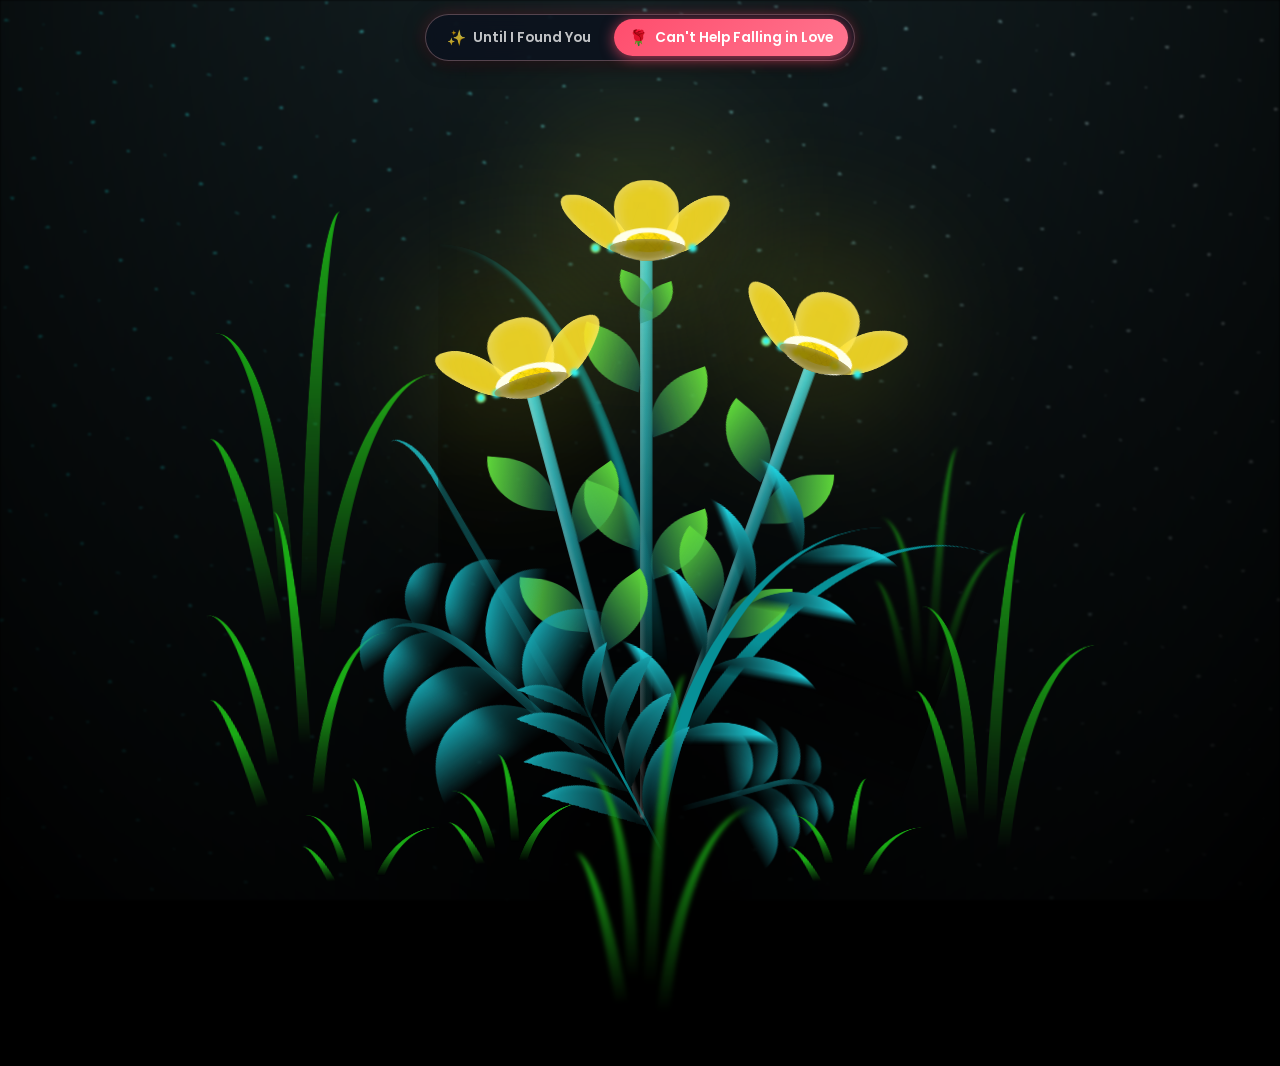
<file: elvis.html>
<!DOCTYPE html>
<html lang="es">
  <head>
    <meta charset="UTF-8" />
    <meta http-equiv="X-UA-Compatible" content="IE=edge" />
    <meta name="viewport" content="width=device-width, initial-scale=1.0" />
    <link rel="stylesheet" href="css/main.css" />
    <link rel="icon" href="img/flowers.png" type="image/x-icon" />
    <title>Can't Help Falling in Love - Flores</title>
  </head>
  <body class="container">
    <audio id="flower-music" src="sound/Cant Help Falling in Love.mp3" preload="auto"></audio>

    <!-- Selector de Canciones -->
    <div class="song-switcher">
      <button id="btn-song-until" class="song-tab" data-song="until" title="Reproducir Until I Found You">
        <span class="tab-icon">✨</span>
        <span class="tab-title">Until I Found You</span>
      </button>
      <button id="btn-song-elvis" class="song-tab active" data-song="elvis" title="Reproducir Can't Help Falling in Love">
        <span class="tab-icon">🌹</span>
        <span class="tab-title">Can't Help Falling in Love</span>
      </button>
    </div>

    <!-- Dedicatoria que se desvanece suavemente -->
    <h1 class="titulo">Para el amor de mi vida... A tu lado cada segundo es mágico. Te amaré hoy, mañana y siempre.</h1>

    <!-- Letras sincronizadas dinámicas alrededor de las flores -->
    <div id="lyrics-display" class="lyrics-wrapper"></div>
    <div class="night"></div>
    <div class="flowers">
      <div class="flower flower--1">
        <div class="flower__leafs flower__leafs--1">
          <div class="flower__leaf flower__leaf--1"></div>
          <div class="flower__leaf flower__leaf--2"></div>
          <div class="flower__leaf flower__leaf--3"></div>
          <div class="flower__leaf flower__leaf--4"></div>
          <div class="flower__white-circle"></div>

          <div class="flower__light flower__light--1"></div>
          <div class="flower__light flower__light--2"></div>
          <div class="flower__light flower__light--3"></div>
          <div class="flower__light flower__light--4"></div>
          <div class="flower__light flower__light--5"></div>
          <div class="flower__light flower__light--6"></div>
          <div class="flower__light flower__light--7"></div>
          <div class="flower__light flower__light--8"></div>
        </div>
        <div class="flower__line">
          <div class="flower__line__leaf flower__line__leaf--1"></div>
          <div class="flower__line__leaf flower__line__leaf--2"></div>
          <div class="flower__line__leaf flower__line__leaf--3"></div>
          <div class="flower__line__leaf flower__line__leaf--4"></div>
          <div class="flower__line__leaf flower__line__leaf--5"></div>
          <div class="flower__line__leaf flower__line__leaf--6"></div>
        </div>
      </div>

      <div class="flower flower--2">
        <div class="flower__leafs flower__leafs--2">
          <div class="flower__leaf flower__leaf--1"></div>
          <div class="flower__leaf flower__leaf--2"></div>
          <div class="flower__leaf flower__leaf--3"></div>
          <div class="flower__leaf flower__leaf--4"></div>
          <div class="flower__white-circle"></div>

          <div class="flower__light flower__light--1"></div>
          <div class="flower__light flower__light--2"></div>
          <div class="flower__light flower__light--3"></div>
          <div class="flower__light flower__light--4"></div>
          <div class="flower__light flower__light--5"></div>
          <div class="flower__light flower__light--6"></div>
          <div class="flower__light flower__light--7"></div>
          <div class="flower__light flower__light--8"></div>
        </div>
        <div class="flower__line">
          <div class="flower__line__leaf flower__line__leaf--1"></div>
          <div class="flower__line__leaf flower__line__leaf--2"></div>
          <div class="flower__line__leaf flower__line__leaf--3"></div>
          <div class="flower__line__leaf flower__line__leaf--4"></div>
        </div>
      </div>

      <div class="flower flower--3">
        <div class="flower__leafs flower__leafs--3">
          <div class="flower__leaf flower__leaf--1"></div>
          <div class="flower__leaf flower__leaf--2"></div>
          <div class="flower__leaf flower__leaf--3"></div>
          <div class="flower__leaf flower__leaf--4"></div>
          <div class="flower__white-circle"></div>

          <div class="flower__light flower__light--1"></div>
          <div class="flower__light flower__light--2"></div>
          <div class="flower__light flower__light--3"></div>
          <div class="flower__light flower__light--4"></div>
          <div class="flower__light flower__light--5"></div>
          <div class="flower__light flower__light--6"></div>
          <div class="flower__light flower__light--7"></div>
          <div class="flower__light flower__light--8"></div>
        </div>
        <div class="flower__line">
          <div class="flower__line__leaf flower__line__leaf--1"></div>
          <div class="flower__line__leaf flower__line__leaf--2"></div>
          <div class="flower__line__leaf flower__line__leaf--3"></div>
          <div class="flower__line__leaf flower__line__leaf--4"></div>
        </div>
      </div>

      <div class="grow-ans" style="--d: 1.2s">
        <div class="flower__g-long">
          <div class="flower__g-long__top"></div>
          <div class="flower__g-long__bottom"></div>
        </div>
      </div>

      <div class="growing-grass">
        <div class="flower__grass flower__grass--1">
          <div class="flower__grass--top"></div>
          <div class="flower__grass--bottom"></div>
          <div class="flower__grass__leaf flower__grass__leaf--1"></div>
          <div class="flower__grass__leaf flower__grass__leaf--2"></div>
          <div class="flower__grass__leaf flower__grass__leaf--3"></div>
          <div class="flower__grass__leaf flower__grass__leaf--4"></div>
          <div class="flower__grass__leaf flower__grass__leaf--5"></div>
          <div class="flower__grass__leaf flower__grass__leaf--6"></div>
          <div class="flower__grass__leaf flower__grass__leaf--7"></div>
          <div class="flower__grass__leaf flower__grass__leaf--8"></div>
          <div class="flower__grass__overlay"></div>
        </div>
      </div>

      <div class="growing-grass">
        <div class="flower__grass flower__grass--2">
          <div class="flower__grass--top"></div>
          <div class="flower__grass--bottom"></div>
          <div class="flower__grass__leaf flower__grass__leaf--1"></div>
          <div class="flower__grass__leaf flower__grass__leaf--2"></div>
          <div class="flower__grass__leaf flower__grass__leaf--3"></div>
          <div class="flower__grass__leaf flower__grass__leaf--4"></div>
          <div class="flower__grass__leaf flower__grass__leaf--5"></div>
          <div class="flower__grass__leaf flower__grass__leaf--6"></div>
          <div class="flower__grass__leaf flower__grass__leaf--7"></div>
          <div class="flower__grass__leaf flower__grass__leaf--8"></div>
          <div class="flower__grass__overlay"></div>
        </div>
      </div>

      <div class="grow-ans" style="--d: 2.4s">
        <div class="flower__g-right flower__g-right--1">
          <div class="leaf"></div>
        </div>
      </div>

      <div class="grow-ans" style="--d: 2.8s">
        <div class="flower__g-right flower__g-right--2">
          <div class="leaf"></div>
        </div>
      </div>

      <div class="grow-ans" style="--d: 2.8s">
        <div class="flower__g-front">
          <div
            class="flower__g-front__leaf-wrapper flower__g-front__leaf-wrapper--1"
          >
            <div class="flower__g-front__leaf"></div>
          </div>
          <div
            class="flower__g-front__leaf-wrapper flower__g-front__leaf-wrapper--2"
          >
            <div class="flower__g-front__leaf"></div>
          </div>
          <div
            class="flower__g-front__leaf-wrapper flower__g-front__leaf-wrapper--3"
          >
            <div class="flower__g-front__leaf"></div>
          </div>
          <div
            class="flower__g-front__leaf-wrapper flower__g-front__leaf-wrapper--4"
          >
            <div class="flower__g-front__leaf"></div>
          </div>
          <div
            class="flower__g-front__leaf-wrapper flower__g-front__leaf-wrapper--5"
          >
            <div class="flower__g-front__leaf"></div>
          </div>
          <div
            class="flower__g-front__leaf-wrapper flower__g-front__leaf-wrapper--6"
          >
            <div class="flower__g-front__leaf"></div>
          </div>
          <div
            class="flower__g-front__leaf-wrapper flower__g-front__leaf-wrapper--7"
          >
            <div class="flower__g-front__leaf"></div>
          </div>
          <div
            class="flower__g-front__leaf-wrapper flower__g-front__leaf-wrapper--8"
          >
            <div class="flower__g-front__leaf"></div>
          </div>
          <div class="flower__g-front__line"></div>
        </div>
      </div>

      <div class="grow-ans" style="--d: 3.2s">
        <div class="flower__g-fr">
          <div class="leaf"></div>
          <div class="flower__g-fr__leaf flower__g-fr__leaf--1"></div>
          <div class="flower__g-fr__leaf flower__g-fr__leaf--2"></div>
          <div class="flower__g-fr__leaf flower__g-fr__leaf--3"></div>
          <div class="flower__g-fr__leaf flower__g-fr__leaf--4"></div>
          <div class="flower__g-fr__leaf flower__g-fr__leaf--5"></div>
          <div class="flower__g-fr__leaf flower__g-fr__leaf--6"></div>
          <div class="flower__g-fr__leaf flower__g-fr__leaf--7"></div>
          <div class="flower__g-fr__leaf flower__g-fr__leaf--8"></div>
        </div>
      </div>

      <div class="long-g long-g--0">
        <div class="grow-ans" style="--d: 3s">
          <div class="leaf leaf--0"></div>
        </div>
        <div class="grow-ans" style="--d: 2.2s">
          <div class="leaf leaf--1"></div>
        </div>
        <div class="grow-ans" style="--d: 3.4s">
          <div class="leaf leaf--2"></div>
        </div>
        <div class="grow-ans" style="--d: 3.6s">
          <div class="leaf leaf--3"></div>
        </div>
      </div>

      <div class="long-g long-g--1">
        <div class="grow-ans" style="--d: 3.6s">
          <div class="leaf leaf--0"></div>
        </div>
        <div class="grow-ans" style="--d: 3.8s">
          <div class="leaf leaf--1"></div>
        </div>
        <div class="grow-ans" style="--d: 4s">
          <div class="leaf leaf--2"></div>
        </div>
        <div class="grow-ans" style="--d: 4.2s">
          <div class="leaf leaf--3"></div>
        </div>
      </div>

      <div class="long-g long-g--2">
        <div class="grow-ans" style="--d: 4s">
          <div class="leaf leaf--0"></div>
        </div>
        <div class="grow-ans" style="--d: 4.2s">
          <div class="leaf leaf--1"></div>
        </div>
        <div class="grow-ans" style="--d: 4.4s">
          <div class="leaf leaf--2"></div>
        </div>
        <div class="grow-ans" style="--d: 4.6s">
          <div class="leaf leaf--3"></div>
        </div>
      </div>

      <div class="long-g long-g--3">
        <div class="grow-ans" style="--d: 4s">
          <div class="leaf leaf--0"></div>
        </div>
        <div class="grow-ans" style="--d: 4.2s">
          <div class="leaf leaf--1"></div>
        </div>
        <div class="grow-ans" style="--d: 3s">
          <div class="leaf leaf--2"></div>
        </div>
        <div class="grow-ans" style="--d: 3.6s">
          <div class="leaf leaf--3"></div>
        </div>
      </div>

      <div class="long-g long-g--4">
        <div class="grow-ans" style="--d: 4s">
          <div class="leaf leaf--0"></div>
        </div>
        <div class="grow-ans" style="--d: 4.2s">
          <div class="leaf leaf--1"></div>
        </div>
        <div class="grow-ans" style="--d: 3s">
          <div class="leaf leaf--2"></div>
        </div>
        <div class="grow-ans" style="--d: 3.6s">
          <div class="leaf leaf--3"></div>
        </div>
      </div>

      <div class="long-g long-g--5">
        <div class="grow-ans" style="--d: 4s">
          <div class="leaf leaf--0"></div>
        </div>
        <div class="grow-ans" style="--d: 4.2s">
          <div class="leaf leaf--1"></div>
        </div>
        <div class="grow-ans" style="--d: 3s">
          <div class="leaf leaf--2"></div>
        </div>
        <div class="grow-ans" style="--d: 3.6s">
          <div class="leaf leaf--3"></div>
        </div>
      </div>

      <div class="long-g long-g--6">
        <div class="grow-ans" style="--d: 4.2s">
          <div class="leaf leaf--0"></div>
        </div>
        <div class="grow-ans" style="--d: 4.4s">
          <div class="leaf leaf--1"></div>
        </div>
        <div class="grow-ans" style="--d: 4.6s">
          <div class="leaf leaf--2"></div>
        </div>
        <div class="grow-ans" style="--d: 4.8s">
          <div class="leaf leaf--3"></div>
        </div>
      </div>

      <div class="long-g long-g--7">
        <div class="grow-ans" style="--d: 3s">
          <div class="leaf leaf--0"></div>
        </div>
        <div class="grow-ans" style="--d: 3.2s">
          <div class="leaf leaf--1"></div>
        </div>
        <div class="grow-ans" style="--d: 3.5s">
          <div class="leaf leaf--2"></div>
        </div>
        <div class="grow-ans" style="--d: 3.6s">
          <div class="leaf leaf--3"></div>
        </div>
      </div>
    </div>
    <script src="anim.js"></script>
    <script src="main.js"></script>
  </body>
</html>
</file>
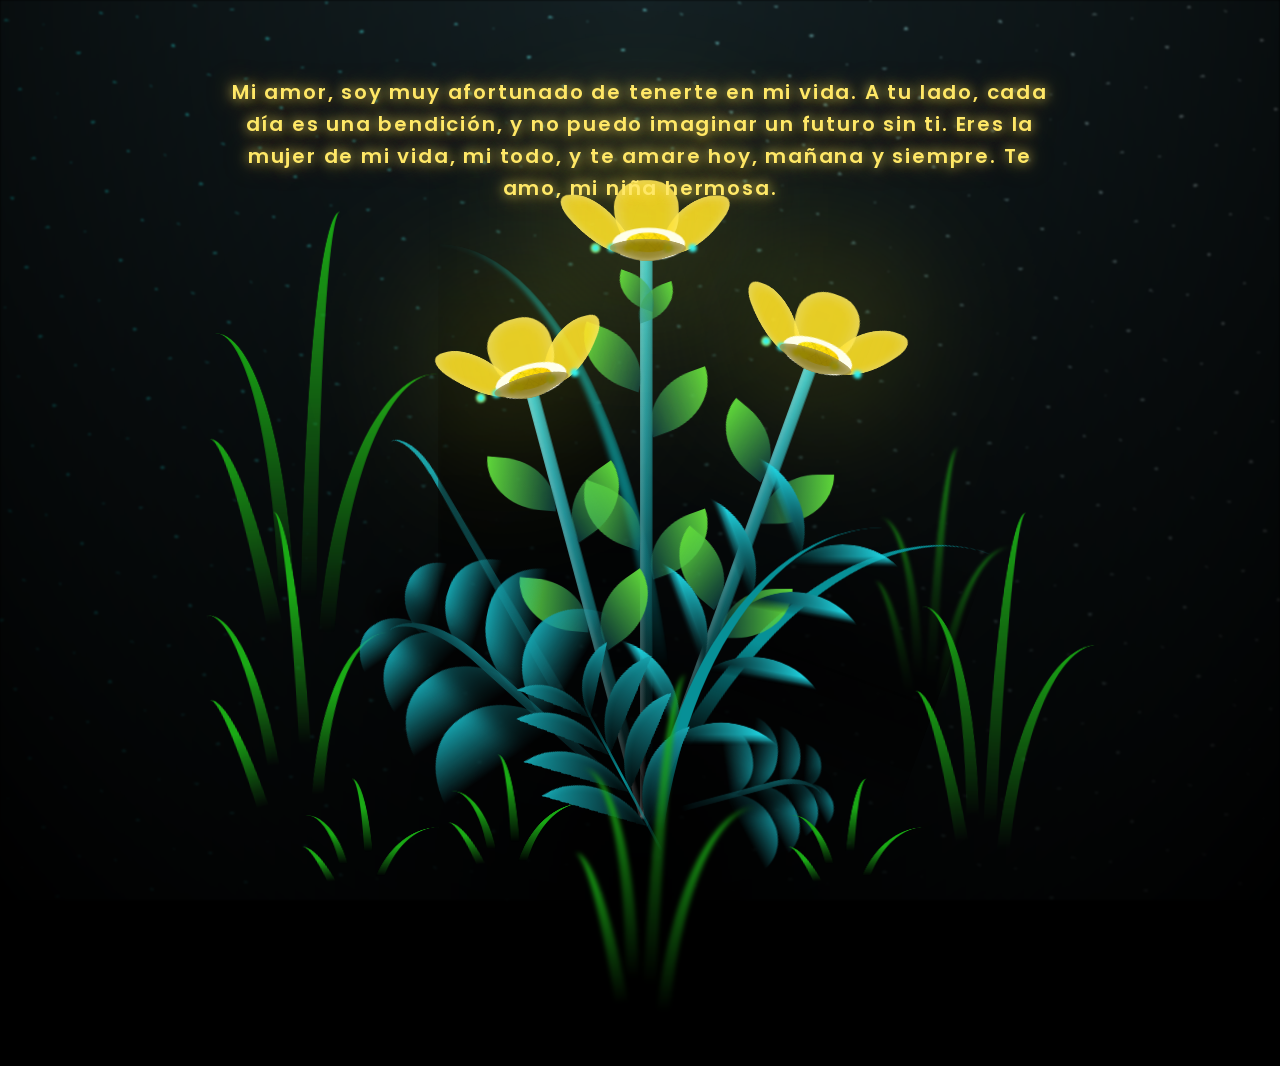
<file: flower.html>
<!DOCTYPE html>
<html lang="es">
  <head>
    <meta charset="UTF-8" />
    <meta http-equiv="X-UA-Compatible" content="IE=edge" />
    <meta name="viewport" content="width=device-width, initial-scale=1.0" />
    <link rel="stylesheet" href="css/main.css" />
    <link rel="icon" href="img/flowers.png" type="image/x-icon" />
    <title>Flower</title>
  </head>
  <body class="container">
    <audio src="sound/AMORR AA.mp3" autoplay></audio>
    <div id="lyrics">
     
    </div>
    <h1 class="titulo">Mi amor, soy muy afortunado de tenerte en mi vida. A tu lado, cada día es una bendición, y no puedo imaginar un futuro sin ti. Eres la mujer de mi vida, mi todo, y te amare hoy, mañana y siempre. Te amo, mi niña hermosa.</h1>
    <div class="night"></div>
    <div class="flowers">
      <div class="flower flower--1">
        <div class="flower__leafs flower__leafs--1">
          <div class="flower__leaf flower__leaf--1"></div>
          <div class="flower__leaf flower__leaf--2"></div>
          <div class="flower__leaf flower__leaf--3"></div>
          <div class="flower__leaf flower__leaf--4"></div>
          <div class="flower__white-circle"></div>

          <div class="flower__light flower__light--1"></div>
          <div class="flower__light flower__light--2"></div>
          <div class="flower__light flower__light--3"></div>
          <div class="flower__light flower__light--4"></div>
          <div class="flower__light flower__light--5"></div>
          <div class="flower__light flower__light--6"></div>
          <div class="flower__light flower__light--7"></div>
          <div class="flower__light flower__light--8"></div>
        </div>
        <div class="flower__line">
          <div class="flower__line__leaf flower__line__leaf--1"></div>
          <div class="flower__line__leaf flower__line__leaf--2"></div>
          <div class="flower__line__leaf flower__line__leaf--3"></div>
          <div class="flower__line__leaf flower__line__leaf--4"></div>
          <div class="flower__line__leaf flower__line__leaf--5"></div>
          <div class="flower__line__leaf flower__line__leaf--6"></div>
        </div>
      </div>

      <div class="flower flower--2">
        <div class="flower__leafs flower__leafs--2">
          <div class="flower__leaf flower__leaf--1"></div>
          <div class="flower__leaf flower__leaf--2"></div>
          <div class="flower__leaf flower__leaf--3"></div>
          <div class="flower__leaf flower__leaf--4"></div>
          <div class="flower__white-circle"></div>

          <div class="flower__light flower__light--1"></div>
          <div class="flower__light flower__light--2"></div>
          <div class="flower__light flower__light--3"></div>
          <div class="flower__light flower__light--4"></div>
          <div class="flower__light flower__light--5"></div>
          <div class="flower__light flower__light--6"></div>
          <div class="flower__light flower__light--7"></div>
          <div class="flower__light flower__light--8"></div>
        </div>
        <div class="flower__line">
          <div class="flower__line__leaf flower__line__leaf--1"></div>
          <div class="flower__line__leaf flower__line__leaf--2"></div>
          <div class="flower__line__leaf flower__line__leaf--3"></div>
          <div class="flower__line__leaf flower__line__leaf--4"></div>
        </div>
      </div>

      <div class="flower flower--3">
        <div class="flower__leafs flower__leafs--3">
          <div class="flower__leaf flower__leaf--1"></div>
          <div class="flower__leaf flower__leaf--2"></div>
          <div class="flower__leaf flower__leaf--3"></div>
          <div class="flower__leaf flower__leaf--4"></div>
          <div class="flower__white-circle"></div>

          <div class="flower__light flower__light--1"></div>
          <div class="flower__light flower__light--2"></div>
          <div class="flower__light flower__light--3"></div>
          <div class="flower__light flower__light--4"></div>
          <div class="flower__light flower__light--5"></div>
          <div class="flower__light flower__light--6"></div>
          <div class="flower__light flower__light--7"></div>
          <div class="flower__light flower__light--8"></div>
        </div>
        <div class="flower__line">
          <div class="flower__line__leaf flower__line__leaf--1"></div>
          <div class="flower__line__leaf flower__line__leaf--2"></div>
          <div class="flower__line__leaf flower__line__leaf--3"></div>
          <div class="flower__line__leaf flower__line__leaf--4"></div>
        </div>
      </div>

      <div class="grow-ans" style="--d: 1.2s">
        <div class="flower__g-long">
          <div class="flower__g-long__top"></div>
          <div class="flower__g-long__bottom"></div>
        </div>
      </div>

      <div class="growing-grass">
        <div class="flower__grass flower__grass--1">
          <div class="flower__grass--top"></div>
          <div class="flower__grass--bottom"></div>
          <div class="flower__grass__leaf flower__grass__leaf--1"></div>
          <div class="flower__grass__leaf flower__grass__leaf--2"></div>
          <div class="flower__grass__leaf flower__grass__leaf--3"></div>
          <div class="flower__grass__leaf flower__grass__leaf--4"></div>
          <div class="flower__grass__leaf flower__grass__leaf--5"></div>
          <div class="flower__grass__leaf flower__grass__leaf--6"></div>
          <div class="flower__grass__leaf flower__grass__leaf--7"></div>
          <div class="flower__grass__leaf flower__grass__leaf--8"></div>
          <div class="flower__grass__overlay"></div>
        </div>
      </div>

      <div class="growing-grass">
        <div class="flower__grass flower__grass--2">
          <div class="flower__grass--top"></div>
          <div class="flower__grass--bottom"></div>
          <div class="flower__grass__leaf flower__grass__leaf--1"></div>
          <div class="flower__grass__leaf flower__grass__leaf--2"></div>
          <div class="flower__grass__leaf flower__grass__leaf--3"></div>
          <div class="flower__grass__leaf flower__grass__leaf--4"></div>
          <div class="flower__grass__leaf flower__grass__leaf--5"></div>
          <div class="flower__grass__leaf flower__grass__leaf--6"></div>
          <div class="flower__grass__leaf flower__grass__leaf--7"></div>
          <div class="flower__grass__leaf flower__grass__leaf--8"></div>
          <div class="flower__grass__overlay"></div>
        </div>
      </div>

      <div class="grow-ans" style="--d: 2.4s">
        <div class="flower__g-right flower__g-right--1">
          <div class="leaf"></div>
        </div>
      </div>

      <div class="grow-ans" style="--d: 2.8s">
        <div class="flower__g-right flower__g-right--2">
          <div class="leaf"></div>
        </div>
      </div>

      <div class="grow-ans" style="--d: 2.8s">
        <div class="flower__g-front">
          <div
            class="flower__g-front__leaf-wrapper flower__g-front__leaf-wrapper--1"
          >
            <div class="flower__g-front__leaf"></div>
          </div>
          <div
            class="flower__g-front__leaf-wrapper flower__g-front__leaf-wrapper--2"
          >
            <div class="flower__g-front__leaf"></div>
          </div>
          <div
            class="flower__g-front__leaf-wrapper flower__g-front__leaf-wrapper--3"
          >
            <div class="flower__g-front__leaf"></div>
          </div>
          <div
            class="flower__g-front__leaf-wrapper flower__g-front__leaf-wrapper--4"
          >
            <div class="flower__g-front__leaf"></div>
          </div>
          <div
            class="flower__g-front__leaf-wrapper flower__g-front__leaf-wrapper--5"
          >
            <div class="flower__g-front__leaf"></div>
          </div>
          <div
            class="flower__g-front__leaf-wrapper flower__g-front__leaf-wrapper--6"
          >
            <div class="flower__g-front__leaf"></div>
          </div>
          <div
            class="flower__g-front__leaf-wrapper flower__g-front__leaf-wrapper--7"
          >
            <div class="flower__g-front__leaf"></div>
          </div>
          <div
            class="flower__g-front__leaf-wrapper flower__g-front__leaf-wrapper--8"
          >
            <div class="flower__g-front__leaf"></div>
          </div>
          <div class="flower__g-front__line"></div>
        </div>
      </div>

      <div class="grow-ans" style="--d: 3.2s">
        <div class="flower__g-fr">
          <div class="leaf"></div>
          <div class="flower__g-fr__leaf flower__g-fr__leaf--1"></div>
          <div class="flower__g-fr__leaf flower__g-fr__leaf--2"></div>
          <div class="flower__g-fr__leaf flower__g-fr__leaf--3"></div>
          <div class="flower__g-fr__leaf flower__g-fr__leaf--4"></div>
          <div class="flower__g-fr__leaf flower__g-fr__leaf--5"></div>
          <div class="flower__g-fr__leaf flower__g-fr__leaf--6"></div>
          <div class="flower__g-fr__leaf flower__g-fr__leaf--7"></div>
          <div class="flower__g-fr__leaf flower__g-fr__leaf--8"></div>
        </div>
      </div>

      <div class="long-g long-g--0">
        <div class="grow-ans" style="--d: 3s">
          <div class="leaf leaf--0"></div>
        </div>
        <div class="grow-ans" style="--d: 2.2s">
          <div class="leaf leaf--1"></div>
        </div>
        <div class="grow-ans" style="--d: 3.4s">
          <div class="leaf leaf--2"></div>
        </div>
        <div class="grow-ans" style="--d: 3.6s">
          <div class="leaf leaf--3"></div>
        </div>
      </div>

      <div class="long-g long-g--1">
        <div class="grow-ans" style="--d: 3.6s">
          <div class="leaf leaf--0"></div>
        </div>
        <div class="grow-ans" style="--d: 3.8s">
          <div class="leaf leaf--1"></div>
        </div>
        <div class="grow-ans" style="--d: 4s">
          <div class="leaf leaf--2"></div>
        </div>
        <div class="grow-ans" style="--d: 4.2s">
          <div class="leaf leaf--3"></div>
        </div>
      </div>

      <div class="long-g long-g--2">
        <div class="grow-ans" style="--d: 4s">
          <div class="leaf leaf--0"></div>
        </div>
        <div class="grow-ans" style="--d: 4.2s">
          <div class="leaf leaf--1"></div>
        </div>
        <div class="grow-ans" style="--d: 4.4s">
          <div class="leaf leaf--2"></div>
        </div>
        <div class="grow-ans" style="--d: 4.6s">
          <div class="leaf leaf--3"></div>
        </div>
      </div>

      <div class="long-g long-g--3">
        <div class="grow-ans" style="--d: 4s">
          <div class="leaf leaf--0"></div>
        </div>
        <div class="grow-ans" style="--d: 4.2s">
          <div class="leaf leaf--1"></div>
        </div>
        <div class="grow-ans" style="--d: 3s">
          <div class="leaf leaf--2"></div>
        </div>
        <div class="grow-ans" style="--d: 3.6s">
          <div class="leaf leaf--3"></div>
        </div>
      </div>

      <div class="long-g long-g--4">
        <div class="grow-ans" style="--d: 4s">
          <div class="leaf leaf--0"></div>
        </div>
        <div class="grow-ans" style="--d: 4.2s">
          <div class="leaf leaf--1"></div>
        </div>
        <div class="grow-ans" style="--d: 3s">
          <div class="leaf leaf--2"></div>
        </div>
        <div class="grow-ans" style="--d: 3.6s">
          <div class="leaf leaf--3"></div>
        </div>
      </div>

      <div class="long-g long-g--5">
        <div class="grow-ans" style="--d: 4s">
          <div class="leaf leaf--0"></div>
        </div>
        <div class="grow-ans" style="--d: 4.2s">
          <div class="leaf leaf--1"></div>
        </div>
        <div class="grow-ans" style="--d: 3s">
          <div class="leaf leaf--2"></div>
        </div>
        <div class="grow-ans" style="--d: 3.6s">
          <div class="leaf leaf--3"></div>
        </div>
      </div>

      <div class="long-g long-g--6">
        <div class="grow-ans" style="--d: 4.2s">
          <div class="leaf leaf--0"></div>
        </div>
        <div class="grow-ans" style="--d: 4.4s">
          <div class="leaf leaf--1"></div>
        </div>
        <div class="grow-ans" style="--d: 4.6s">
          <div class="leaf leaf--2"></div>
        </div>
        <div class="grow-ans" style="--d: 4.8s">
          <div class="leaf leaf--3"></div>
        </div>
      </div>

      <div class="long-g long-g--7">
        <div class="grow-ans" style="--d: 3s">
          <div class="leaf leaf--0"></div>
        </div>
        <div class="grow-ans" style="--d: 3.2s">
          <div class="leaf leaf--1"></div>
        </div>
        <div class="grow-ans" style="--d: 3.5s">
          <div class="leaf leaf--2"></div>
        </div>
        <div class="grow-ans" style="--d: 3.6s">
          <div class="leaf leaf--3"></div>
        </div>
      </div>
    </div>
    <script src="anim.js"></script>
    <script src="main.js"></script>
    <script src="effects.js"></script>
  </body>
</html>
</file>
<file: css/main.css>
@import url('https://fonts.googleapis.com/css2?family=Poppins:wght@400;600;700;800&display=swap');

*,
*::after,
*::before {
  padding: 0;
  margin: 0;
  box-sizing: border-box;
}

:root {
  --dark-color: #000;
}

body {
  display: flex;
  align-items: flex-end;
  justify-content: center;
  min-height: 100vh;
  min-height: 100dvh;
  background-color: var(--dark-color);
  overflow: hidden;
  perspective: 1000px;
}

/* ===================================================
   FONDO ANIMADO "TE AMO" — BURBUJAS FLOTANTES
   =================================================== */
.te-amo-bg {
  position: fixed;
  inset: 0;
  z-index: 0;
  pointer-events: none;
  overflow: hidden;
}

/* Cada burbuja es generada por JS, pero necesita estos estilos */
.te-amo-bubble {
  position: absolute;
  bottom: -10%;
  font-family: 'Poppins', sans-serif;
  font-weight: 700;
  color: transparent;
  -webkit-text-stroke: 1.2px rgba(255, 105, 180, 0.45);
  white-space: nowrap;
  pointer-events: none;
  user-select: none;
  animation: bubbleRise linear infinite;
  text-shadow: 0 0 12px rgba(255, 80, 140, 0.3);
}

@keyframes bubbleRise {
  0% {
    transform: translateY(0) rotate(0deg) scale(1);
    opacity: 0;
  }
  5% {
    opacity: 1;
  }
  80% {
    opacity: 0.6;
  }
  100% {
    transform: translateY(-110vh) rotate(var(--rot, 20deg)) scale(0.85);
    opacity: 0;
  }
}

/* ===================================================
   GATITOS — esquina inferior izquierda
   =================================================== */
.deco-cats {
  position: fixed;
  bottom: 0;
  left: -8px;
  width: clamp(120px, 18vw, 210px);
  z-index: 30;
  pointer-events: none;
  filter: drop-shadow(0 4px 18px rgba(255, 105, 180, 0.55));
  animation: catBob 3.8s ease-in-out infinite;
  transform-origin: bottom center;
}

@keyframes catBob {
  0%, 100% { transform: translateY(0px) rotate(-1deg); }
  50%       { transform: translateY(-7px) rotate(1deg); }
}

/* ===================================================
   STICKERS DECORATIVOS — esquinas y laterales
   =================================================== */
.sticker {
  position: fixed;
  pointer-events: none;
  z-index: 28;
  opacity: 0;
  animation: stickerFade 4s ease forwards;
}

@keyframes stickerFade {
  0%   { opacity: 0; transform: scale(0.7) rotate(-5deg); }
  100% { opacity: 1; transform: scale(1) rotate(0deg); }
}

/* "te amo 1" — esquina superior izquierda */
.sticker--tamo1 {
  top: 62px;
  left: 12px;
  width: clamp(80px, 12vw, 140px);
  animation-delay: 0.8s;
  filter: drop-shadow(0 2px 10px rgba(255, 100, 150, 0.5));
  animation: stickerFade 4s 0.8s ease forwards, stickerFloat 5s 4.8s ease-in-out infinite;
}

/* "te amo 2" — esquina superior derecha */
.sticker--tamo2 {
  top: 62px;
  right: 12px;
  width: clamp(80px, 12vw, 140px);
  animation-delay: 1.2s;
  filter: drop-shadow(0 2px 10px rgba(255, 100, 150, 0.5));
  animation: stickerFade 4s 1.2s ease forwards, stickerFloat 5.5s 5.2s ease-in-out infinite;
}

/* "i only love my girl" — lateral izquierdo, centro */
.sticker--mygirl {
  top: 50%;
  left: 10px;
  transform: translateY(-50%);
  width: clamp(70px, 10vw, 120px);
  animation-delay: 1.8s;
  filter: drop-shadow(0 2px 10px rgba(255, 200, 100, 0.5));
  animation: stickerFadeCenter 4s 1.8s ease forwards, stickerFloat 6s 5.8s ease-in-out infinite;
}

/* Responsive: en móvil, los stickers laterales se ocultan para no tapar texto */
@media (max-width: 820px) {
  .sticker--mygirl {
    display: none;
  }
  .sticker--tamo1 {
    top: 58px;
    left: 4px;
    width: clamp(55px, 15vw, 90px);
  }
  .sticker--tamo2 {
    top: 58px;
    right: 4px;
    width: clamp(55px, 15vw, 90px);
  }
  .deco-cats {
    width: clamp(85px, 24vw, 130px);
  }
}

/* ===================================================
   SELECTOR DE CANCIÓN ELEGANTE
   =================================================== */
.song-switcher {
  position: fixed;
  top: 14px;
  left: 50%;
  transform: translateX(-50%);
  z-index: 100;
  display: flex;
  gap: 8px;
  background: rgba(12, 18, 30, 0.82);
  padding: 4px 6px;
  border-radius: 40px;
  backdrop-filter: blur(12px);
  border: 1px solid rgba(255, 182, 193, 0.3);
  box-shadow: 0 4px 20px rgba(0, 0, 0, 0.6), 0 0 15px rgba(255, 77, 109, 0.25);
  user-select: none;
}

.song-tab {
  background: transparent;
  border: none;
  color: rgba(255, 255, 255, 0.75);
  padding: 7px 15px;
  border-radius: 30px;
  font-family: 'Poppins', sans-serif;
  font-size: clamp(0.74rem, 2vw, 0.86rem);
  font-weight: 600;
  cursor: pointer;
  display: flex;
  align-items: center;
  gap: 7px;
  transition: all 0.3s ease;
  white-space: nowrap;
}

.song-tab:hover {
  color: #fff;
  background: rgba(255, 255, 255, 0.12);
  transform: scale(1.03);
}

.song-tab.active {
  background: linear-gradient(135deg, #ff4d6d, #ff758f);
  color: #ffffff;
  box-shadow: 0 2px 14px rgba(255, 77, 109, 0.7);
}

.song-tab .tab-icon {
  font-size: 0.95rem;
}

/* ===================================================
   LETRAS FLOTANTES POR LOS LADOS DE LA FLOR
   =================================================== */
.lyrics-wrapper {
  position: fixed;
  top: 0;
  left: 0;
  width: 100vw;
  height: 100vh;
  pointer-events: none;
  z-index: 40;
}

.lyric-card {
  position: absolute;
  max-width: 370px;
  padding: 12px 18px;
  background: rgba(10, 16, 28, 0.78);
  border: 1px solid rgba(255, 182, 193, 0.35);
  border-radius: 18px;
  backdrop-filter: blur(10px);
  box-shadow: 0 8px 30px rgba(0, 0, 0, 0.65), 0 0 22px rgba(255, 105, 180, 0.3);
  text-align: center;
  opacity: 0;
  transition: opacity 0.5s ease, transform 0.5s cubic-bezier(0.25, 1, 0.5, 1);
  pointer-events: none;
}

.lyric-card.visible {
  opacity: 1;
}

.lyric-main {
  display: block;
  font-family: 'Poppins', sans-serif;
  font-size: clamp(0.95rem, 2.2vw, 1.25rem);
  font-weight: 700;
  color: #ffffff;
  letter-spacing: 1.2px;
  text-shadow: 0 0 12px rgba(255, 255, 255, 0.9), 0 0 24px rgba(255, 105, 180, 0.7);
  line-height: 1.35;
}

.lyric-sub {
  display: block;
  margin-top: 4px;
  font-family: 'Poppins', cursive, sans-serif;
  font-size: clamp(0.76rem, 1.7vw, 0.9rem);
  font-style: italic;
  color: #ffccd5;
  letter-spacing: 0.6px;
  opacity: 0.95;
}

/* Lado Izquierdo de la Flor */
.lyric-card.side-left {
  left: 4vw;
  top: 42%;
  transform: translateY(-50%) translateX(-20px);
  border-left: 3.5px solid #ff758f;
}

.lyric-card.side-left.visible {
  transform: translateY(-50%) translateX(0);
}

/* Lado Derecho de la Flor */
.lyric-card.side-right {
  right: 4vw;
  top: 42%;
  transform: translateY(-50%) translateX(20px);
  border-right: 3.5px solid #ff758f;
}

.lyric-card.side-right.visible {
  transform: translateY(-50%) translateX(0);
}

/* Centro Superior (Coro / Momentos especiales) */
.lyric-card.side-center {
  left: 50%;
  top: 17%;
  transform: translateX(-50%) translateY(-15px);
  max-width: 580px;
  width: 90%;
  border-top: 3.5px solid #ffe66d;
  box-shadow: 0 8px 35px rgba(0, 0, 0, 0.75), 0 0 32px rgba(255, 215, 0, 0.45);
}

.lyric-card.side-center.visible {
  transform: translateX(-50%) translateY(0);
}

.lyric-card.side-center .lyric-main {
  color: #fff8a6;
  text-shadow: 0 0 15px rgba(255, 248, 166, 0.95), 0 0 30px rgba(255, 215, 0, 0.7);
}

/* Responsive Móvil */
@media (max-width: 820px) {
  .lyric-card.side-left,
  .lyric-card.side-right {
    top: 22% !important;
    left: 50% !important;
    right: auto !important;
    max-width: 92%;
    width: 92%;
    transform: translateX(-50%) translateY(10px);
  }

  .lyric-card.side-left.visible,
  .lyric-card.side-right.visible {
    transform: translateX(-50%) translateY(0);
  }

  .lyric-card.side-center {
    top: 20%;
    max-width: 92%;
  }
}

.titulo {
  position: absolute;
  top: 68px;
  left: 50%;
  transform: translateX(-50%);
  width: 90%;
  max-width: 850px;
  font-family: 'Poppins', 'Segoe UI', Arial, sans-serif;
  font-size: clamp(0.92rem, 2vw, 1.25rem);
  color: #ffe867;
  font-weight: 600;
  letter-spacing: 1.8px;
  line-height: 1.6;
  text-shadow: 0 0 12px rgba(255, 232, 103, 0.8), 0 0 25px rgba(255, 200, 0, 0.5);
  opacity: 0;
  z-index: 25;
  animation: fadeInTitle 2.5s ease-in-out forwards;
  text-align: center;
  pointer-events: none;
  padding: 0.5rem 1rem;
}

@media only screen and (max-width: 600px) {
  .titulo {
    font-size: 0.88rem;
    top: 62px;
    letter-spacing: 1.2px;
    line-height: 1.5;
    padding: 0 10px;
  }
}

@keyframes fadeInTitle {
  from {
    opacity: 0;
    transform: translate(-50%, -15px);
  }
  to {
    opacity: 1;
    transform: translate(-50%, 0);
  }
}

@keyframes fadeOutTitle {
  from {
    opacity: 1;
    transform: translate(-50%, 0);
  }
  to {
    opacity: 0;
    transform: translate(-50%, -15px);
  }
}

.night {
  z-index: -1;
  position: absolute;
  left: 50%;
  top: 0;
  transform: translateX(-50%);
  width: 100%;
  height: 100%;
  filter: blur(0.1vmin);
  background-image: radial-gradient(
      ellipse at top,
      transparent 0%,
      var(--dark-color)
    ),
    radial-gradient(
      ellipse at bottom,
      var(--dark-color),
      rgba(145, 233, 255, 0.2)
    ),
    repeating-linear-gradient(
      220deg,
      rgb(0, 0, 0) 0px,
      rgb(0, 0, 0) 19px,
      transparent 19px,
      transparent 22px
    ),
    repeating-linear-gradient(
      189deg,
      rgb(0, 0, 0) 0px,
      rgb(0, 0, 0) 19px,
      transparent 19px,
      transparent 22px
    ),
    repeating-linear-gradient(
      148deg,
      rgb(0, 0, 0) 0px,
      rgb(0, 0, 0) 19px,
      transparent 19px,
      transparent 22px
    ),
    linear-gradient(90deg, rgb(0, 255, 250), rgb(240, 240, 240));
}

.flowers {
  position: relative;
  transform: scale(0.9);
  /*margin-bottom: 100px;
  */
}

@media only screen and (max-width: 600px) {
  /* Estilos específicos para dispositivos con un ancho máximo de 600px */
.flowers {
      font-size: 14px;
      margin-bottom: 35%;
      letter-spacing: 3px;
      transform: scale(1.0);
}

}

.flower {
  position: absolute;
  bottom: 10vmin;
  transform-origin: bottom center;
  z-index: 10;
  --fl-speed: 0.8s;
}
.flower--1 {
  -webkit-animation: moving-flower-1 4s linear infinite;
  animation: moving-flower-1 4s linear infinite;
}
.flower--1 .flower__line {
  height: 70vmin;
  -webkit-animation-delay: 0.3s;
  animation-delay: 0.3s;
}
.flower--1 .flower__line__leaf--1 {
  -webkit-animation: blooming-leaf-right var(--fl-speed) 1.6s backwards;
  animation: blooming-leaf-right var(--fl-speed) 1.6s backwards;
}
.flower--1 .flower__line__leaf--2 {
  -webkit-animation: blooming-leaf-right var(--fl-speed) 1.4s backwards;
  animation: blooming-leaf-right var(--fl-speed) 1.4s backwards;
}
.flower--1 .flower__line__leaf--3 {
  -webkit-animation: blooming-leaf-left var(--fl-speed) 1.2s backwards;
  animation: blooming-leaf-left var(--fl-speed) 1.2s backwards;
}
.flower--1 .flower__line__leaf--4 {
  -webkit-animation: blooming-leaf-left var(--fl-speed) 1s backwards;
  animation: blooming-leaf-left var(--fl-speed) 1s backwards;
}
.flower--1 .flower__line__leaf--5 {
  -webkit-animation: blooming-leaf-right var(--fl-speed) 1.8s backwards;
  animation: blooming-leaf-right var(--fl-speed) 1.8s backwards;
}
.flower--1 .flower__line__leaf--6 {
  -webkit-animation: blooming-leaf-left var(--fl-speed) 2s backwards;
  animation: blooming-leaf-left var(--fl-speed) 2s backwards;
}
.flower--2 {
  left: 50%;
  transform: rotate(20deg);
  -webkit-animation: moving-flower-2 4s linear infinite;
  animation: moving-flower-2 4s linear infinite;
}
.flower--2 .flower__line {
  height: 60vmin;
  -webkit-animation-delay: 0.6s;
  animation-delay: 0.6s;
}
.flower--2 .flower__line__leaf--1 {
  -webkit-animation: blooming-leaf-right var(--fl-speed) 1.9s backwards;
  animation: blooming-leaf-right var(--fl-speed) 1.9s backwards;
}
.flower--2 .flower__line__leaf--2 {
  -webkit-animation: blooming-leaf-right var(--fl-speed) 1.7s backwards;
  animation: blooming-leaf-right var(--fl-speed) 1.7s backwards;
}
.flower--2 .flower__line__leaf--3 {
  -webkit-animation: blooming-leaf-left var(--fl-speed) 1.5s backwards;
  animation: blooming-leaf-left var(--fl-speed) 1.5s backwards;
}
.flower--2 .flower__line__leaf--4 {
  -webkit-animation: blooming-leaf-left var(--fl-speed) 1.3s backwards;
  animation: blooming-leaf-left var(--fl-speed) 1.3s backwards;
}
.flower--3 {
  left: 50%;
  transform: rotate(-15deg);
  -webkit-animation: moving-flower-3 4s linear infinite;
  animation: moving-flower-3 4s linear infinite;
}
.flower--3 .flower__line {
  -webkit-animation-delay: 0.9s;
  animation-delay: 0.9s;
}
.flower--3 .flower__line__leaf--1 {
  -webkit-animation: blooming-leaf-right var(--fl-speed) 2.5s backwards;
  animation: blooming-leaf-right var(--fl-speed) 2.5s backwards;
}
.flower--3 .flower__line__leaf--2 {
  -webkit-animation: blooming-leaf-right var(--fl-speed) 2.3s backwards;
  animation: blooming-leaf-right var(--fl-speed) 2.3s backwards;
}
.flower--3 .flower__line__leaf--3 {
  -webkit-animation: blooming-leaf-left var(--fl-speed) 2.1s backwards;
  animation: blooming-leaf-left var(--fl-speed) 2.1s backwards;
}
.flower--3 .flower__line__leaf--4 {
  -webkit-animation: blooming-leaf-left var(--fl-speed) 1.9s backwards;
  animation: blooming-leaf-left var(--fl-speed) 1.9s backwards;
}
.flower__leafs {
  position: relative;
  -webkit-animation: blooming-flower 2s backwards;
  animation: blooming-flower 2s backwards;
}
.flower__leafs--1 {
  -webkit-animation-delay: 1.1s;
  animation-delay: 1.1s;
}
.flower__leafs--2 {
  -webkit-animation-delay: 1.4s;
  animation-delay: 1.4s;
}
.flower__leafs--3 {
  -webkit-animation-delay: 1.7s;
  animation-delay: 1.7s;
}
.flower__leafs::after {
  content: "";
  position: absolute;
  left: 0;
  top: 0;
  transform: translate(-50%, -100%);
  width: 8vmin;
  height: 8vmin;
  background-color: #f9fd25;
  /* background-color: #fd2525; */
  filter: blur(10vmin);
}
.flower__leaf {
  position: absolute;
  bottom: 0;
  left: 50%;
  width: 8vmin;
  height: 11vmin;
  border-radius: 51% 49% 47% 53%/44% 45% 55% 69%;
  background-color: #253bfd;
  background-color: #fddd25;
  transform-origin: bottom center;
  opacity: 0.9;
  box-shadow: inset 0 0 2vmin rgba(255, 255, 255, 0.5);
}
.flower__leaf--1 {
  transform: translate(-10%, 1%) rotateY(40deg) rotateX(-50deg);
}
.flower__leaf--2 {
  transform: translate(-50%, -4%) rotateX(40deg);
}
.flower__leaf--3 {
  transform: translate(-90%, 0%) rotateY(45deg) rotateX(50deg);
}
.flower__leaf--4 {
  width: 8vmin;
  height: 8vmin;
  transform-origin: bottom left;
  border-radius: 4vmin 10vmin 4vmin 4vmin;
  transform: translate(0%, 18%) rotateX(70deg) rotate(-43deg);
  background-color: #7c6901;
  z-index: 1;
  opacity: 0.8;
}
.flower__white-circle {
  position: absolute;
  left: -3.5vmin;
  top: -3vmin;
  width: 9vmin;
  height: 4vmin;
  border-radius: 50%;
  background-color: #fff;
}
.flower__white-circle::after {
  content: "";
  position: absolute;
  left: 50%;
  top: 45%;
  transform: translate(-50%, -50%);
  width: 60%;
  height: 60%;
  border-radius: inherit;
  background-image: repeating-linear-gradient(
      135deg,
      rgba(0, 0, 0, 0.03) 0px,
      rgba(0, 0, 0, 0.03) 1px,
      transparent 1px,
      transparent 12px
    ),
    repeating-linear-gradient(
      45deg,
      rgba(0, 0, 0, 0.03) 0px,
      rgba(0, 0, 0, 0.03) 1px,
      transparent 1px,
      transparent 12px
    ),
    repeating-linear-gradient(
      67.5deg,
      rgba(0, 0, 0, 0.03) 0px,
      rgba(0, 0, 0, 0.03) 1px,
      transparent 1px,
      transparent 12px
    ),
    repeating-linear-gradient(
      135deg,
      rgba(0, 0, 0, 0.03) 0px,
      rgba(0, 0, 0, 0.03) 1px,
      transparent 1px,
      transparent 12px
    ),
    repeating-linear-gradient(
      45deg,
      rgba(0, 0, 0, 0.03) 0px,
      rgba(0, 0, 0, 0.03) 1px,
      transparent 1px,
      transparent 12px
    ),
    repeating-linear-gradient(
      112.5deg,
      rgba(0, 0, 0, 0.03) 0px,
      rgba(0, 0, 0, 0.03) 1px,
      transparent 1px,
      transparent 12px
    ),
    repeating-linear-gradient(
      112.5deg,
      rgba(0, 0, 0, 0.03) 0px,
      rgba(0, 0, 0, 0.03) 1px,
      transparent 1px,
      transparent 12px
    ),
    repeating-linear-gradient(
      45deg,
      rgba(0, 0, 0, 0.03) 0px,
      rgba(0, 0, 0, 0.03) 1px,
      transparent 1px,
      transparent 12px
    ),
    repeating-linear-gradient(
      22.5deg,
      rgba(0, 0, 0, 0.03) 0px,
      rgba(0, 0, 0, 0.03) 1px,
      transparent 1px,
      transparent 12px
    ),
    repeating-linear-gradient(
      45deg,
      rgba(0, 0, 0, 0.03) 0px,
      rgba(0, 0, 0, 0.03) 1px,
      transparent 1px,
      transparent 12px
    ),
    repeating-linear-gradient(
      22.5deg,
      rgba(0, 0, 0, 0.03) 0px,
      rgba(0, 0, 0, 0.03) 1px,
      transparent 1px,
      transparent 12px
    ),
    repeating-linear-gradient(
      135deg,
      rgba(0, 0, 0, 0.03) 0px,
      rgba(0, 0, 0, 0.03) 1px,
      transparent 1px,
      transparent 12px
    ),
    repeating-linear-gradient(
      157.5deg,
      rgba(0, 0, 0, 0.03) 0px,
      rgba(0, 0, 0, 0.03) 1px,
      transparent 1px,
      transparent 12px
    ),
    repeating-linear-gradient(
      67.5deg,
      rgba(0, 0, 0, 0.03) 0px,
      rgba(0, 0, 0, 0.03) 1px,
      transparent 1px,
      transparent 12px
    ),
    repeating-linear-gradient(
      67.5deg,
      rgba(0, 0, 0, 0.03) 0px,
      rgba(0, 0, 0, 0.03) 1px,
      transparent 1px,
      transparent 12px
    ),
    linear-gradient(90deg, rgb(255, 235, 18), rgb(255, 206, 0));
}
.flower__line {
  height: 55vmin;
  width: 1.5vmin;
  background-image: linear-gradient(
      to left,
      rgba(0, 0, 0, 0.2),
      transparent,
      rgba(255, 255, 255, 0.2)
    ),
    linear-gradient(to top, transparent 10%, #14757a, #39c6d6);
  box-shadow: inset 0 0 2px rgba(0, 0, 0, 0.5);
  -webkit-animation: grow-flower-tree 4s backwards;
  animation: grow-flower-tree 4s backwards;
}
.flower__line__leaf {
  --w: 7vmin;
  --h: calc(var(--w) + 2vmin);
  position: absolute;
  top: 20%;
  left: 90%;
  width: var(--w);
  height: var(--h);
  border-top-right-radius: var(--h);
  border-bottom-left-radius: var(--h);
  background-image: linear-gradient(to top, rgba(20, 117, 122, 0.4), #5ed639);
}
.flower__line__leaf--1 {
  transform: rotate(70deg) rotateY(30deg);
}
.flower__line__leaf--2 {
  top: 45%;
  transform: rotate(70deg) rotateY(30deg);
}
.flower__line__leaf--3,
.flower__line__leaf--4,
.flower__line__leaf--6 {
  border-top-right-radius: 0;
  border-bottom-left-radius: 0;
  border-top-left-radius: var(--h);
  border-bottom-right-radius: var(--h);
  left: -460%;
  top: 12%;
  transform: rotate(-70deg) rotateY(30deg);
}
.flower__line__leaf--4 {
  top: 40%;
}
.flower__line__leaf--5 {
  top: 0;
  transform-origin: left;
  transform: rotate(70deg) rotateY(30deg) scale(0.6);
}
.flower__line__leaf--6 {
  top: -2%;
  left: -450%;
  transform-origin: right;
  transform: rotate(-70deg) rotateY(30deg) scale(0.6);
}
.flower__light {
  position: absolute;
  bottom: 0vmin;
  width: 1vmin;
  height: 1vmin;
  background-color: rgb(255, 251, 0);
  border-radius: 50%;
  filter: blur(0.2vmin);
  -webkit-animation: light-ans 4s linear infinite backwards;
  animation: light-ans 4s linear infinite backwards;
}
.flower__light:nth-child(odd) {
  background-color: #23f0ff;
}
.flower__light--1 {
  left: -2vmin;
  -webkit-animation-delay: 1s;
  animation-delay: 1s;
}
.flower__light--2 {
  left: 3vmin;
  -webkit-animation-delay: 0.5s;
  animation-delay: 0.5s;
}
.flower__light--3 {
  left: -6vmin;
  -webkit-animation-delay: 0.3s;
  animation-delay: 0.3s;
}
.flower__light--4 {
  left: 6vmin;
  -webkit-animation-delay: 0.9s;
  animation-delay: 0.9s;
}
.flower__light--5 {
  left: -1vmin;
  -webkit-animation-delay: 1.5s;
  animation-delay: 1.5s;
}
.flower__light--6 {
  left: -4vmin;
  -webkit-animation-delay: 3s;
  animation-delay: 3s;
}
.flower__light--7 {
  left: 3vmin;
  -webkit-animation-delay: 2s;
  animation-delay: 2s;
}
.flower__light--8 {
  left: -6vmin;
  -webkit-animation-delay: 3.5s;
  animation-delay: 3.5s;
}
.flower__grass {
  --c: #159faa;
  --line-w: 1.5vmin;
  position: absolute;
  bottom: 12vmin;
  left: -7vmin;
  display: flex;
  flex-direction: column;
  align-items: flex-end;
  z-index: 20;
  transform-origin: bottom center;
  transform: rotate(-48deg) rotateY(40deg);
}
.flower__grass--1 {
  -webkit-animation: moving-grass 2s linear infinite;
  animation: moving-grass 2s linear infinite;
}
.flower__grass--2 {
  left: 2vmin;
  bottom: 10vmin;
  transform: scale(0.5) rotate(75deg) rotateX(10deg) rotateY(-200deg);
  opacity: 0.8;
  z-index: 0;
  -webkit-animation: moving-grass--2 1.5s linear infinite;
  animation: moving-grass--2 1.5s linear infinite;
}
.flower__grass--top {
  width: 7vmin;
  height: 10vmin;
  border-top-right-radius: 100%;
  border-right: var(--line-w) solid var(--c);
  transform-origin: bottom center;
  transform: rotate(-2deg);
}
.flower__grass--bottom {
  margin-top: -2px;
  width: var(--line-w);
  height: 25vmin;
  background-image: linear-gradient(to top, transparent, var(--c));
}
.flower__grass__leaf {
  --size: 10vmin;
  position: absolute;
  width: calc(var(--size) * 2.1);
  height: var(--size);
  border-top-left-radius: var(--size);
  border-top-right-radius: var(--size);
  background-image: linear-gradient(
    to top,
    transparent,
    transparent 30%,
    var(--c)
  );
  z-index: 100;
}
.flower__grass__leaf--1 {
  top: -6%;
  left: 30%;
  --size: 6vmin;
  transform: rotate(-20deg);
  -webkit-animation: growing-grass-ans--1 2s 2.6s backwards;
  animation: growing-grass-ans--1 2s 2.6s backwards;
}
@-webkit-keyframes growing-grass-ans--1 {
  0% {
    transform-origin: bottom left;
    transform: rotate(-20deg) scale(0);
  }
}
@keyframes growing-grass-ans--1 {
  0% {
    transform-origin: bottom left;
    transform: rotate(-20deg) scale(0);
  }
}
.flower__grass__leaf--2 {
  top: -5%;
  left: -110%;
  --size: 6vmin;
  transform: rotate(10deg);
  -webkit-animation: growing-grass-ans--2 2s 2.4s linear backwards;
  animation: growing-grass-ans--2 2s 2.4s linear backwards;
}
@-webkit-keyframes growing-grass-ans--2 {
  0% {
    transform-origin: bottom right;
    transform: rotate(10deg) scale(0);
  }
}
@keyframes growing-grass-ans--2 {
  0% {
    transform-origin: bottom right;
    transform: rotate(10deg) scale(0);
  }
}
.flower__grass__leaf--3 {
  top: 5%;
  left: 60%;
  --size: 8vmin;
  transform: rotate(-18deg) rotateX(-20deg);
  -webkit-animation: growing-grass-ans--3 2s 2.2s linear backwards;
  animation: growing-grass-ans--3 2s 2.2s linear backwards;
}
@-webkit-keyframes growing-grass-ans--3 {
  0% {
    transform-origin: bottom left;
    transform: rotate(-18deg) rotateX(-20deg) scale(0);
  }
}
@keyframes growing-grass-ans--3 {
  0% {
    transform-origin: bottom left;
    transform: rotate(-18deg) rotateX(-20deg) scale(0);
  }
}
.flower__grass__leaf--4 {
  top: 6%;
  left: -135%;
  --size: 8vmin;
  transform: rotate(2deg);
  -webkit-animation: growing-grass-ans--4 2s 2s linear backwards;
  animation: growing-grass-ans--4 2s 2s linear backwards;
}
@-webkit-keyframes growing-grass-ans--4 {
  0% {
    transform-origin: bottom right;
    transform: rotate(2deg) scale(0);
  }
}
@keyframes growing-grass-ans--4 {
  0% {
    transform-origin: bottom right;
    transform: rotate(2deg) scale(0);
  }
}
.flower__grass__leaf--5 {
  top: 20%;
  left: 60%;
  --size: 10vmin;
  transform: rotate(-24deg) rotateX(-20deg);
  -webkit-animation: growing-grass-ans--5 2s 1.8s linear backwards;
  animation: growing-grass-ans--5 2s 1.8s linear backwards;
}
@-webkit-keyframes growing-grass-ans--5 {
  0% {
    transform-origin: bottom left;
    transform: rotate(-24deg) rotateX(-20deg) scale(0);
  }
}
@keyframes growing-grass-ans--5 {
  0% {
    transform-origin: bottom left;
    transform: rotate(-24deg) rotateX(-20deg) scale(0);
  }
}
.flower__grass__leaf--6 {
  top: 22%;
  left: -180%;
  --size: 10vmin;
  transform: rotate(10deg);
  -webkit-animation: growing-grass-ans--6 2s 1.6s linear backwards;
  animation: growing-grass-ans--6 2s 1.6s linear backwards;
}
@-webkit-keyframes growing-grass-ans--6 {
  0% {
    transform-origin: bottom right;
    transform: rotate(10deg) scale(0);
  }
}
@keyframes growing-grass-ans--6 {
  0% {
    transform-origin: bottom right;
    transform: rotate(10deg) scale(0);
  }
}
.flower__grass__leaf--7 {
  top: 39%;
  left: 70%;
  --size: 10vmin;
  transform: rotate(-10deg);
  -webkit-animation: growing-grass-ans--7 2s 1.4s linear backwards;
  animation: growing-grass-ans--7 2s 1.4s linear backwards;
}
@-webkit-keyframes growing-grass-ans--7 {
  0% {
    transform-origin: bottom left;
    transform: rotate(-10deg) scale(0);
  }
}
@keyframes growing-grass-ans--7 {
  0% {
    transform-origin: bottom left;
    transform: rotate(-10deg) scale(0);
  }
}
.flower__grass__leaf--8 {
  top: 40%;
  left: -215%;
  --size: 11vmin;
  transform: rotate(10deg);
  -webkit-animation: growing-grass-ans--8 2s 1.2s linear backwards;
  animation: growing-grass-ans--8 2s 1.2s linear backwards;
}
@-webkit-keyframes growing-grass-ans--8 {
  0% {
    transform-origin: bottom right;
    transform: rotate(10deg) scale(0);
  }
}
@keyframes growing-grass-ans--8 {
  0% {
    transform-origin: bottom right;
    transform: rotate(10deg) scale(0);
  }
}
.flower__grass__overlay {
  position: absolute;
  top: -10%;
  right: 0%;
  width: 100%;
  height: 100%;
  background-color: rgba(0, 0, 0, 0.6);
  filter: blur(1.5vmin);
  z-index: 100;
}
.flower__g-long {
  --w: 2vmin;
  --h: 6vmin;
  --c: #159faa;
  position: absolute;
  bottom: 10vmin;
  left: -3vmin;
  transform-origin: bottom center;
  transform: rotate(-30deg) rotateY(-20deg);
  display: flex;
  flex-direction: column;
  align-items: flex-end;
  -webkit-animation: flower-g-long-ans 3s linear infinite;
  animation: flower-g-long-ans 3s linear infinite;
}
@-webkit-keyframes flower-g-long-ans {
  0%,
  100% {
    transform: rotate(-30deg) rotateY(-20deg);
  }
  50% {
    transform: rotate(-32deg) rotateY(-20deg);
  }
}
@keyframes flower-g-long-ans {
  0%,
  100% {
    transform: rotate(-30deg) rotateY(-20deg);
  }
  50% {
    transform: rotate(-32deg) rotateY(-20deg);
  }
}
.flower__g-long__top {
  top: calc(var(--h) * -1);
  width: calc(var(--w) + 1vmin);
  height: var(--h);
  border-top-right-radius: 100%;
  border-right: 0.7vmin solid var(--c);
  transform: translate(-0.7vmin, 1vmin);
}
.flower__g-long__bottom {
  width: var(--w);
  height: 50vmin;
  transform-origin: bottom center;
  background-image: linear-gradient(to top, transparent 30%, var(--c));
  box-shadow: inset 0 0 2px rgba(0, 0, 0, 0.5);
  -webkit-clip-path: polygon(35% 0, 65% 1%, 100% 100%, 0% 100%);
  clip-path: polygon(35% 0, 65% 1%, 100% 100%, 0% 100%);
}
.flower__g-right {
  position: absolute;
  bottom: 6vmin;
  left: -2vmin;
  transform-origin: bottom left;
  transform: rotate(20deg);
}
.flower__g-right .leaf {
  width: 30vmin;
  height: 50vmin;
  border-top-left-radius: 100%;
  border-left: 2vmin solid #079097;
  background-image: linear-gradient(
    to bottom,
    transparent,
    var(--dark-color) 60%
  );
  -webkit-mask-image: linear-gradient(to top, transparent 30%, #079097 60%);
}
.flower__g-right--1 {
  -webkit-animation: flower-g-right-ans 2.5s linear infinite;
  animation: flower-g-right-ans 2.5s linear infinite;
}
.flower__g-right--2 {
  left: 5vmin;
  transform: rotateY(-180deg);
  -webkit-animation: flower-g-right-ans--2 3s linear infinite;
  animation: flower-g-right-ans--2 3s linear infinite;
}
.flower__g-right--2 .leaf {
  height: 75vmin;
  filter: blur(0.3vmin);
  opacity: 0.8;
}
@-webkit-keyframes flower-g-right-ans {
  0%,
  100% {
    transform: rotate(20deg);
  }
  50% {
    transform: rotate(24deg) rotateX(-20deg);
  }
}
@keyframes flower-g-right-ans {
  0%,
  100% {
    transform: rotate(20deg);
  }
  50% {
    transform: rotate(24deg) rotateX(-20deg);
  }
}
@-webkit-keyframes flower-g-right-ans--2 {
  0%,
  100% {
    transform: rotateY(-180deg) rotate(0deg) rotateX(-20deg);
  }
  50% {
    transform: rotateY(-180deg) rotate(6deg) rotateX(-20deg);
  }
}
@keyframes flower-g-right-ans--2 {
  0%,
  100% {
    transform: rotateY(-180deg) rotate(0deg) rotateX(-20deg);
  }
  50% {
    transform: rotateY(-180deg) rotate(6deg) rotateX(-20deg);
  }
}
.flower__g-front {
  position: absolute;
  bottom: 6vmin;
  left: 2.5vmin;
  z-index: 100;
  transform-origin: bottom center;
  transform: rotate(-28deg) rotateY(30deg) scale(1.04);
  -webkit-animation: flower__g-front-ans 2s linear infinite;
  animation: flower__g-front-ans 2s linear infinite;
}
@-webkit-keyframes flower__g-front-ans {
  0%,
  100% {
    transform: rotate(-28deg) rotateY(30deg) scale(1.04);
  }
  50% {
    transform: rotate(-35deg) rotateY(40deg) scale(1.04);
  }
}
@keyframes flower__g-front-ans {
  0%,
  100% {
    transform: rotate(-28deg) rotateY(30deg) scale(1.04);
  }
  50% {
    transform: rotate(-35deg) rotateY(40deg) scale(1.04);
  }
}
.flower__g-front__line {
  width: 0.3vmin;
  height: 20vmin;
  background-image: linear-gradient(
    to top,
    transparent,
    #079097,
    transparent 100%
  );
  position: relative;
}
.flower__g-front__leaf-wrapper {
  position: absolute;
  top: 0;
  left: 0;
  transform-origin: bottom left;
  transform: rotate(10deg);
}
.flower__g-front__leaf-wrapper:nth-child(even) {
  left: 0vmin;
  transform: rotateY(-180deg) rotate(5deg);
  -webkit-animation: flower__g-front__leaf-left-ans 1s ease-in backwards;
  animation: flower__g-front__leaf-left-ans 1s ease-in backwards;
}
.flower__g-front__leaf-wrapper:nth-child(odd) {
  -webkit-animation: flower__g-front__leaf-ans 1s ease-in backwards;
  animation: flower__g-front__leaf-ans 1s ease-in backwards;
}
.flower__g-front__leaf-wrapper--1 {
  top: -8vmin;
  transform: scale(0.7);
  -webkit-animation: flower__g-front__leaf-ans 1s 5.5s ease-in backwards !important;
  animation: flower__g-front__leaf-ans 1s 5.5s ease-in backwards !important;
}
.flower__g-front__leaf-wrapper--2 {
  top: -8vmin;
  transform: rotateY(-180deg) scale(0.7) !important;
  -webkit-animation: flower__g-front__leaf-left-ans-2 1s 4.6s ease-in backwards !important;
  animation: flower__g-front__leaf-left-ans-2 1s 4.6s ease-in backwards !important;
}
.flower__g-front__leaf-wrapper--3 {
  top: -3vmin;
  -webkit-animation: flower__g-front__leaf-ans 1s 4.6s ease-in backwards;
  animation: flower__g-front__leaf-ans 1s 4.6s ease-in backwards;
}
.flower__g-front__leaf-wrapper--4 {
  top: -3vmin;
  transform: rotateY(-180deg) scale(0.9) !important;
  -webkit-animation: flower__g-front__leaf-left-ans-2 1s 4.6s ease-in backwards !important;
  animation: flower__g-front__leaf-left-ans-2 1s 4.6s ease-in backwards !important;
}
@-webkit-keyframes flower__g-front__leaf-left-ans-2 {
  0% {
    transform: rotateY(-180deg) scale(0);
  }
}
@keyframes flower__g-front__leaf-left-ans-2 {
  0% {
    transform: rotateY(-180deg) scale(0);
  }
}
.flower__g-front__leaf-wrapper--5,
.flower__g-front__leaf-wrapper--6 {
  top: 2vmin;
}
.flower__g-front__leaf-wrapper--7,
.flower__g-front__leaf-wrapper--8 {
  top: 6.5vmin;
}
.flower__g-front__leaf-wrapper--2 {
  -webkit-animation-delay: 5.2s !important;
  animation-delay: 5.2s !important;
}
.flower__g-front__leaf-wrapper--3 {
  -webkit-animation-delay: 4.9s !important;
  animation-delay: 4.9s !important;
}
.flower__g-front__leaf-wrapper--5 {
  -webkit-animation-delay: 4.3s !important;
  animation-delay: 4.3s !important;
}
.flower__g-front__leaf-wrapper--6 {
  -webkit-animation-delay: 4.1s !important;
  animation-delay: 4.1s !important;
}
.flower__g-front__leaf-wrapper--7 {
  -webkit-animation-delay: 3.8s !important;
  animation-delay: 3.8s !important;
}
.flower__g-front__leaf-wrapper--8 {
  -webkit-animation-delay: 3.5s !important;
  animation-delay: 3.5s !important;
}
@-webkit-keyframes flower__g-front__leaf-ans {
  0% {
    transform: rotate(10deg) scale(0);
  }
}
@keyframes flower__g-front__leaf-ans {
  0% {
    transform: rotate(10deg) scale(0);
  }
}
@-webkit-keyframes flower__g-front__leaf-left-ans {
  0% {
    transform: rotateY(-180deg) rotate(5deg) scale(0);
  }
}
@keyframes flower__g-front__leaf-left-ans {
  0% {
    transform: rotateY(-180deg) rotate(5deg) scale(0);
  }
}
.flower__g-front__leaf {
  width: 10vmin;
  height: 10vmin;
  border-radius: 100% 0% 0% 100%/100% 100% 0% 0%;
  box-shadow: inset 0 2px 1vmin hsla(184deg, 97%, 58%, 0.2);
  background-image: linear-gradient(
      to bottom left,
      transparent,
      var(--dark-color)
    ),
    linear-gradient(to bottom right, #159faa 50%, transparent 50%, transparent);
  -webkit-mask-image: linear-gradient(
    to bottom right,
    #159faa 50%,
    transparent 50%,
    transparent
  );
  mask-image: linear-gradient(
    to bottom right,
    #159faa 50%,
    transparent 50%,
    transparent
  );
}
.flower__g-fr {
  position: absolute;
  bottom: -4vmin;
  left: vmin;
  transform-origin: bottom left;
  z-index: 10;
  -webkit-animation: flower__g-fr-ans 2s linear infinite;
  animation: flower__g-fr-ans 2s linear infinite;
}
@-webkit-keyframes flower__g-fr-ans {
  0%,
  100% {
    transform: rotate(2deg);
  }
  50% {
    transform: rotate(4deg);
  }
}
@keyframes flower__g-fr-ans {
  0%,
  100% {
    transform: rotate(2deg);
  }
  50% {
    transform: rotate(4deg);
  }
}
.flower__g-fr .leaf {
  width: 30vmin;
  height: 50vmin;
  border-top-left-radius: 100%;
  border-left: 2vmin solid #079097;
  -webkit-mask-image: linear-gradient(to top, transparent 25%, #079097 50%);
  position: relative;
  z-index: 1;
}
.flower__g-fr__leaf {
  position: absolute;
  top: 0;
  left: 0;
  width: 10vmin;
  height: 10vmin;
  border-radius: 100% 0% 0% 100%/100% 100% 0% 0%;
  box-shadow: inset 0 2px 1vmin hsla(184deg, 97%, 58%, 0.2);
  background-image: linear-gradient(
      to bottom left,
      transparent,
      var(--dark-color) 98%
    ),
    linear-gradient(to bottom right, #23f0ff 45%, transparent 50%, transparent);
  -webkit-mask-image: linear-gradient(
    135deg,
    #159faa 40%,
    transparent 50%,
    transparent
  );
}
.flower__g-fr__leaf--1 {
  left: 20vmin;
  transform: rotate(45deg);
  -webkit-animation: flower__g-fr-leaft-ans-1 0.5s 5.2s linear backwards;
  animation: flower__g-fr-leaft-ans-1 0.5s 5.2s linear backwards;
}
@-webkit-keyframes flower__g-fr-leaft-ans-1 {
  0% {
    transform-origin: left;
    transform: rotate(45deg) scale(0);
  }
}
@keyframes flower__g-fr-leaft-ans-1 {
  0% {
    transform-origin: left;
    transform: rotate(45deg) scale(0);
  }
}
.flower__g-fr__leaf--2 {
  left: 12vmin;
  top: -7vmin;
  transform: rotate(25deg) rotateY(-180deg);
  -webkit-animation: flower__g-fr-leaft-ans-6 0.5s 5s linear backwards;
  animation: flower__g-fr-leaft-ans-6 0.5s 5s linear backwards;
}
.flower__g-fr__leaf--3 {
  left: 15vmin;
  top: 6vmin;
  transform: rotate(55deg);
  -webkit-animation: flower__g-fr-leaft-ans-5 0.5s 4.8s linear backwards;
  animation: flower__g-fr-leaft-ans-5 0.5s 4.8s linear backwards;
}
.flower__g-fr__leaf--4 {
  left: 6vmin;
  top: -2vmin;
  transform: rotate(25deg) rotateY(-180deg);
  -webkit-animation: flower__g-fr-leaft-ans-6 0.5s 4.6s linear backwards;
  animation: flower__g-fr-leaft-ans-6 0.5s 4.6s linear backwards;
}
.flower__g-fr__leaf--5 {
  left: 10vmin;
  top: 14vmin;
  transform: rotate(55deg);
  -webkit-animation: flower__g-fr-leaft-ans-5 0.5s 4.4s linear backwards;
  animation: flower__g-fr-leaft-ans-5 0.5s 4.4s linear backwards;
}
@-webkit-keyframes flower__g-fr-leaft-ans-5 {
  0% {
    transform-origin: left;
    transform: rotate(55deg) scale(0);
  }
}
@keyframes flower__g-fr-leaft-ans-5 {
  0% {
    transform-origin: left;
    transform: rotate(55deg) scale(0);
  }
}
.flower__g-fr__leaf--6 {
  left: 0vmin;
  top: 6vmin;
  transform: rotate(25deg) rotateY(-180deg);
  -webkit-animation: flower__g-fr-leaft-ans-6 0.5s 4.2s linear backwards;
  animation: flower__g-fr-leaft-ans-6 0.5s 4.2s linear backwards;
}
@-webkit-keyframes flower__g-fr-leaft-ans-6 {
  0% {
    transform-origin: right;
    transform: rotate(25deg) rotateY(-180deg) scale(0);
  }
}
@keyframes flower__g-fr-leaft-ans-6 {
  0% {
    transform-origin: right;
    transform: rotate(25deg) rotateY(-180deg) scale(0);
  }
}
.flower__g-fr__leaf--7 {
  left: 5vmin;
  top: 22vmin;
  transform: rotate(45deg);
  -webkit-animation: flower__g-fr-leaft-ans-7 0.5s 4s linear backwards;
  animation: flower__g-fr-leaft-ans-7 0.5s 4s linear backwards;
}
@-webkit-keyframes flower__g-fr-leaft-ans-7 {
  0% {
    transform-origin: left;
    transform: rotate(45deg) scale(0);
  }
}
@keyframes flower__g-fr-leaft-ans-7 {
  0% {
    transform-origin: left;
    transform: rotate(45deg) scale(0);
  }
}
.flower__g-fr__leaf--8 {
  left: -4vmin;
  top: 15vmin;
  transform: rotate(15deg) rotateY(-180deg);
  -webkit-animation: flower__g-fr-leaft-ans-8 0.5s 3.8s linear backwards;
  animation: flower__g-fr-leaft-ans-8 0.5s 3.8s linear backwards;
}
@-webkit-keyframes flower__g-fr-leaft-ans-8 {
  0% {
    transform-origin: right;
    transform: rotate(15deg) rotateY(-180deg) scale(0);
  }
}
@keyframes flower__g-fr-leaft-ans-8 {
  0% {
    transform-origin: right;
    transform: rotate(15deg) rotateY(-180deg) scale(0);
  }
}

.long-g {
  position: absolute;
  bottom: 25vmin;
  left: -42vmin;
  transform-origin: bottom left;
}
.long-g--1 {
  bottom: 0vmin;
  transform: scale(0.8) rotate(-5deg);
}
.long-g--1 .leaf {
  -webkit-mask-image: linear-gradient(
    to top,
    transparent 40%,
    #079097 80%
  ) !important;
}
.long-g--1 .leaf--1 {
  --w: 5vmin;
  --h: 60vmin;
  left: -2vmin;
  transform: rotate(3deg) rotateY(-180deg);
}
.long-g--2,
.long-g--3 {
  bottom: -3vmin;
  left: -35vmin;
  transform-origin: center;
  transform: scale(0.6) rotateX(60deg);
}
.long-g--2 .leaf,
.long-g--3 .leaf {
  -webkit-mask-image: linear-gradient(
    to top,
    transparent 50%,
    #079097 80%
  ) !important;
}
.long-g--2 .leaf--1,
.long-g--3 .leaf--1 {
  left: -1vmin;
  transform: rotateY(-180deg);
}
.long-g--3 {
  left: -17vmin;
  bottom: 0vmin;
}
.long-g--3 .leaf {
  -webkit-mask-image: linear-gradient(
    to top,
    transparent 40%,
    #079097 80%
  ) !important;
}
.long-g--4 {
  left: 25vmin;
  bottom: -3vmin;
  transform-origin: center;
  transform: scale(0.6) rotateX(60deg);
}
.long-g--4 .leaf {
  -webkit-mask-image: linear-gradient(
    to top,
    transparent 50%,
    #079097 80%
  ) !important;
}
.long-g--5 {
  left: 42vmin;
  bottom: 0vmin;
  transform: scale(0.8) rotate(2deg);
}
.long-g--6 {
  left: 0vmin;
  bottom: -20vmin;
  z-index: 100;
  filter: blur(0.3vmin);
  transform: scale(0.8) rotate(2deg);
}
.long-g--7 {
  left: 35vmin;
  bottom: 20vmin;
  z-index: -1;
  filter: blur(0.3vmin);
  transform: scale(0.6) rotate(2deg);
  opacity: 0.7;
}
.long-g .leaf {
  --w: 15vmin;
  --h: 40vmin;
  --c: #1aaa15;
  position: absolute;
  bottom: 0;
  width: var(--w);
  height: var(--h);
  border-top-left-radius: 100%;
  border-left: 2vmin solid var(--c);
  -webkit-mask-image: linear-gradient(
    to top,
    transparent 20%,
    var(--dark-color)
  );
  transform-origin: bottom center;
}
.long-g .leaf--0 {
  left: 2vmin;
  -webkit-animation: leaf-ans-1 4s linear infinite;
  animation: leaf-ans-1 4s linear infinite;
}
.long-g .leaf--1 {
  --w: 5vmin;
  --h: 60vmin;
  -webkit-animation: leaf-ans-1 4s linear infinite;
  animation: leaf-ans-1 4s linear infinite;
}
.long-g .leaf--2 {
  --w: 10vmin;
  --h: 40vmin;
  left: -0.5vmin;
  bottom: 5vmin;
  transform-origin: bottom left;
  transform: rotateY(-180deg);
  -webkit-animation: leaf-ans-2 3s linear infinite;
  animation: leaf-ans-2 3s linear infinite;
}
.long-g .leaf--3 {
  --w: 5vmin;
  --h: 30vmin;
  left: -1vmin;
  bottom: 3.2vmin;
  transform-origin: bottom left;
  transform: rotate(-10deg) rotateY(-180deg);
  -webkit-animation: leaf-ans-3 3s linear infinite;
  animation: leaf-ans-3 3s linear infinite;
}

@-webkit-keyframes leaf-ans-1 {
  0%,
  100% {
    transform: rotate(-5deg) scale(1);
  }
  50% {
    transform: rotate(5deg) scale(1.1);
  }
}

@keyframes leaf-ans-1 {
  0%,
  100% {
    transform: rotate(-5deg) scale(1);
  }
  50% {
    transform: rotate(5deg) scale(1.1);
  }
}
@-webkit-keyframes leaf-ans-2 {
  0%,
  100% {
    transform: rotateY(-180deg) rotate(5deg);
  }
  50% {
    transform: rotateY(-180deg) rotate(0deg) scale(1.1);
  }
}
@keyframes leaf-ans-2 {
  0%,
  100% {
    transform: rotateY(-180deg) rotate(5deg);
  }
  50% {
    transform: rotateY(-180deg) rotate(0deg) scale(1.1);
  }
}
@-webkit-keyframes leaf-ans-3 {
  0%,
  100% {
    transform: rotate(-10deg) rotateY(-180deg);
  }
  50% {
    transform: rotate(-20deg) rotateY(-180deg);
  }
}
@keyframes leaf-ans-3 {
  0%,
  100% {
    transform: rotate(-10deg) rotateY(-180deg);
  }
  50% {
    transform: rotate(-20deg) rotateY(-180deg);
  }
}
.grow-ans {
  -webkit-animation: grow-ans 2s var(--d) backwards;
  animation: grow-ans 2s var(--d) backwards;
}

@-webkit-keyframes grow-ans {
  0% {
    transform: scale(0);
    opacity: 0;
  }
}

@keyframes grow-ans {
  0% {
    transform: scale(0);
    opacity: 0;
  }
}
@-webkit-keyframes light-ans {
  0% {
    opacity: 0;
    transform: translateY(0vmin);
  }
  25% {
    opacity: 1;
    transform: translateY(-5vmin) translateX(-2vmin);
  }
  50% {
    opacity: 1;
    transform: translateY(-15vmin) translateX(2vmin);
    filter: blur(0.2vmin);
  }
  75% {
    transform: translateY(-20vmin) translateX(-2vmin);
    filter: blur(0.2vmin);
  }
  100% {
    transform: translateY(-30vmin);
    opacity: 0;
    filter: blur(1vmin);
  }
}
@keyframes light-ans {
  0% {
    opacity: 0;
    transform: translateY(0vmin);
  }
  25% {
    opacity: 1;
    transform: translateY(-5vmin) translateX(-2vmin);
  }
  50% {
    opacity: 1;
    transform: translateY(-15vmin) translateX(2vmin);
    filter: blur(0.2vmin);
  }
  75% {
    transform: translateY(-20vmin) translateX(-2vmin);
    filter: blur(0.2vmin);
  }
  100% {
    transform: translateY(-30vmin);
    opacity: 0;
    filter: blur(1vmin);
  }
}
@-webkit-keyframes moving-flower-1 {
  0%,
  100% {
    transform: rotate(2deg);
  }
  50% {
    transform: rotate(-2deg);
  }
}
@keyframes moving-flower-1 {
  0%,
  100% {
    transform: rotate(2deg);
  }
  50% {
    transform: rotate(-2deg);
  }
}
@-webkit-keyframes moving-flower-2 {
  0%,
  100% {
    transform: rotate(18deg);
  }
  50% {
    transform: rotate(14deg);
  }
}
@keyframes moving-flower-2 {
  0%,
  100% {
    transform: rotate(18deg);
  }
  50% {
    transform: rotate(14deg);
  }
}
@-webkit-keyframes moving-flower-3 {
  0%,
  100% {
    transform: rotate(-18deg);
  }
  50% {
    transform: rotate(-20deg) rotateY(-10deg);
  }
}
@keyframes moving-flower-3 {
  0%,
  100% {
    transform: rotate(-18deg);
  }
  50% {
    transform: rotate(-20deg) rotateY(-10deg);
  }
}
@-webkit-keyframes blooming-leaf-right {
  0% {
    transform-origin: left;
    transform: rotate(70deg) rotateY(30deg) scale(0);
  }
}
@keyframes blooming-leaf-right {
  0% {
    transform-origin: left;
    transform: rotate(70deg) rotateY(30deg) scale(0);
  }
}
@-webkit-keyframes blooming-leaf-left {
  0% {
    transform-origin: right;
    transform: rotate(-70deg) rotateY(30deg) scale(0);
  }
}
@keyframes blooming-leaf-left {
  0% {
    transform-origin: right;
    transform: rotate(-70deg) rotateY(30deg) scale(0);
  }
}
@-webkit-keyframes grow-flower-tree {
  0% {
    height: 0;
    border-radius: 1vmin;
  }
}
@keyframes grow-flower-tree {
  0% {
    height: 0;
    border-radius: 1vmin;
  }
}
@-webkit-keyframes blooming-flower {
  0% {
    transform: scale(0);
  }
}
@keyframes blooming-flower {
  0% {
    transform: scale(0);
  }
}
@-webkit-keyframes moving-grass {
  0%,
  100% {
    transform: rotate(-48deg) rotateY(40deg);
  }
  50% {
    transform: rotate(-50deg) rotateY(40deg);
  }
}
@keyframes moving-grass {
  0%,
  100% {
    transform: rotate(-48deg) rotateY(40deg);
  }
  50% {
    transform: rotate(-50deg) rotateY(40deg);
  }
}
@-webkit-keyframes moving-grass--2 {
  0%,
  100% {
    transform: scale(0.5) rotate(75deg) rotateX(10deg) rotateY(-200deg);
  }
  50% {
    transform: scale(0.5) rotate(79deg) rotateX(10deg) rotateY(-200deg);
  }
}
@keyframes moving-grass--2 {
  0%,
  100% {
    transform: scale(0.5) rotate(75deg) rotateX(10deg) rotateY(-200deg);
  }
  50% {
    transform: scale(0.5) rotate(79deg) rotateX(10deg) rotateY(-200deg);
  }
}
.growing-grass {
  -webkit-animation: growing-grass-ans 1s 2s backwards;
  animation: growing-grass-ans 1s 2s backwards;
}

@-webkit-keyframes growing-grass-ans {
  0% {
    transform: scale(0);
  }
}

@keyframes growing-grass-ans {
  0% {
    transform: scale(0);
  }
}
.container * {
  -webkit-animation-play-state: paused !important;
  animation-play-state: paused !important;
} /*# sourceMappingURL=main.css.map */
</file>
